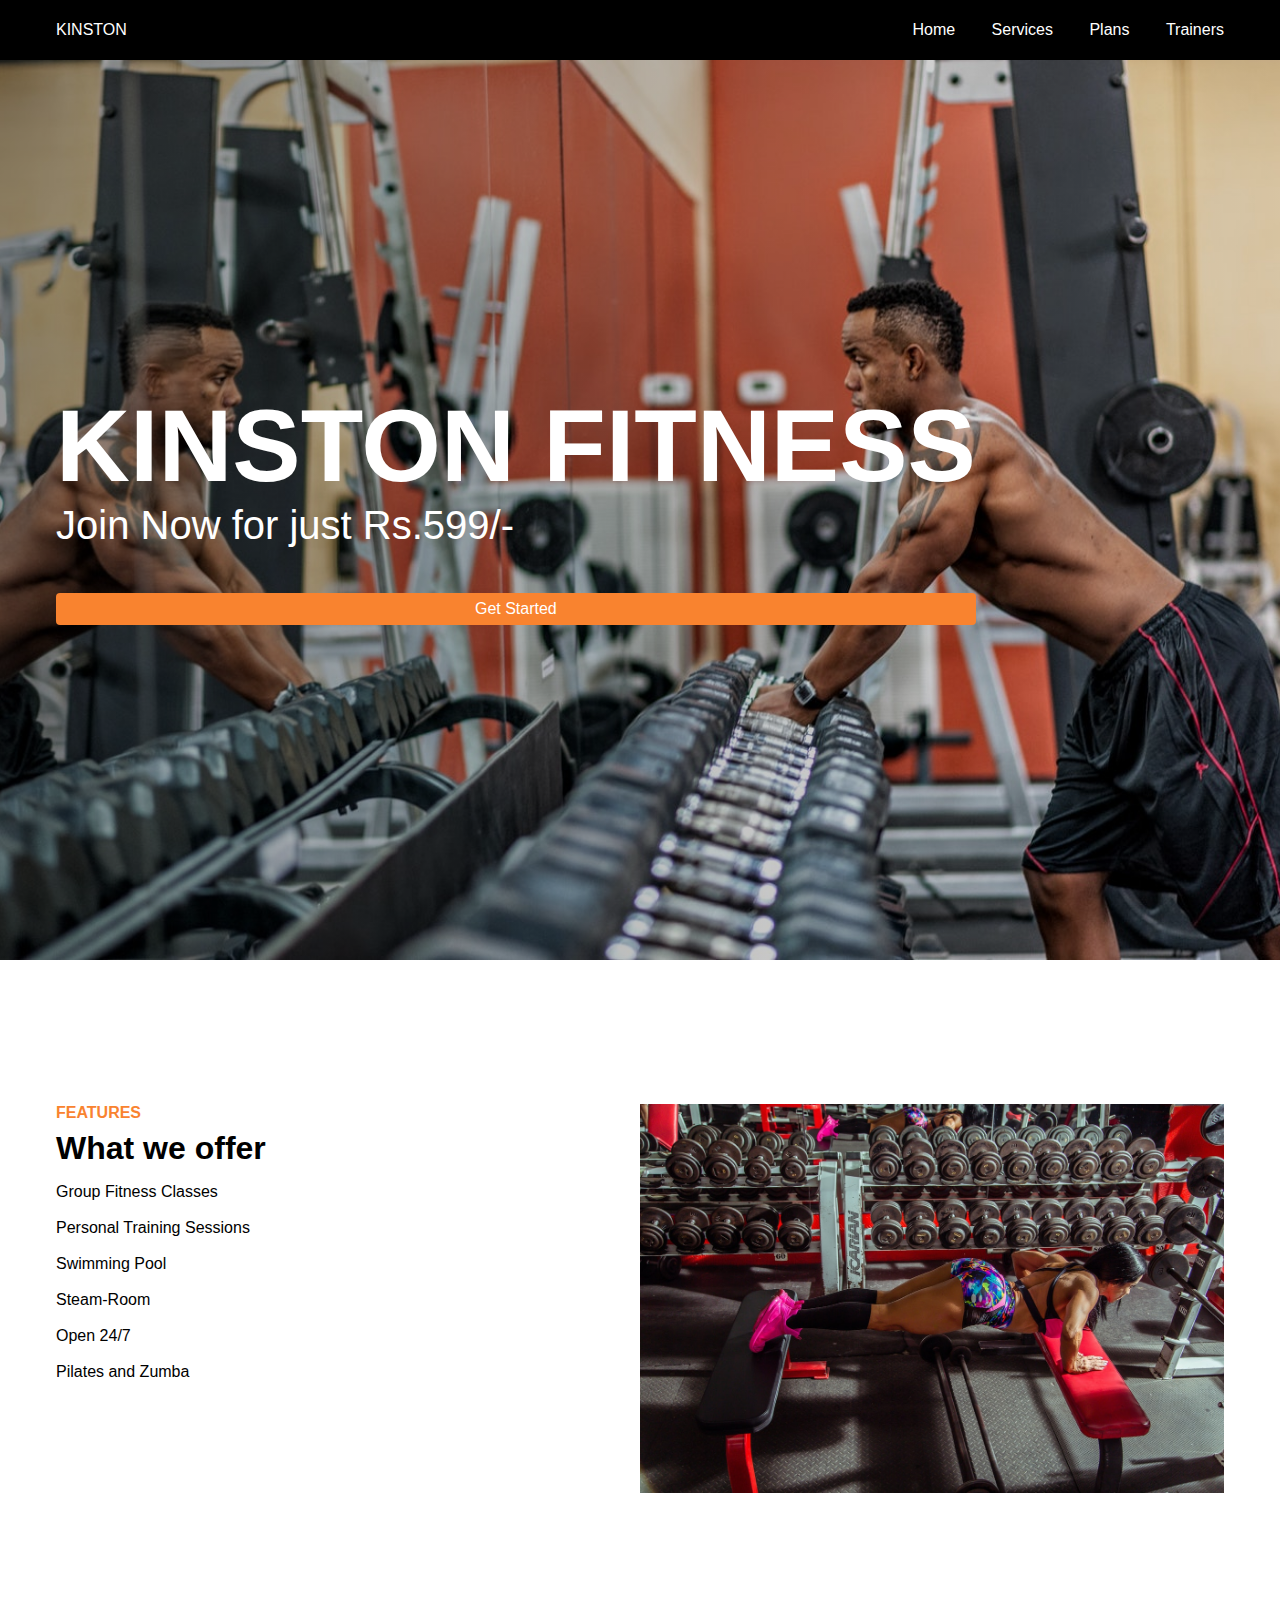
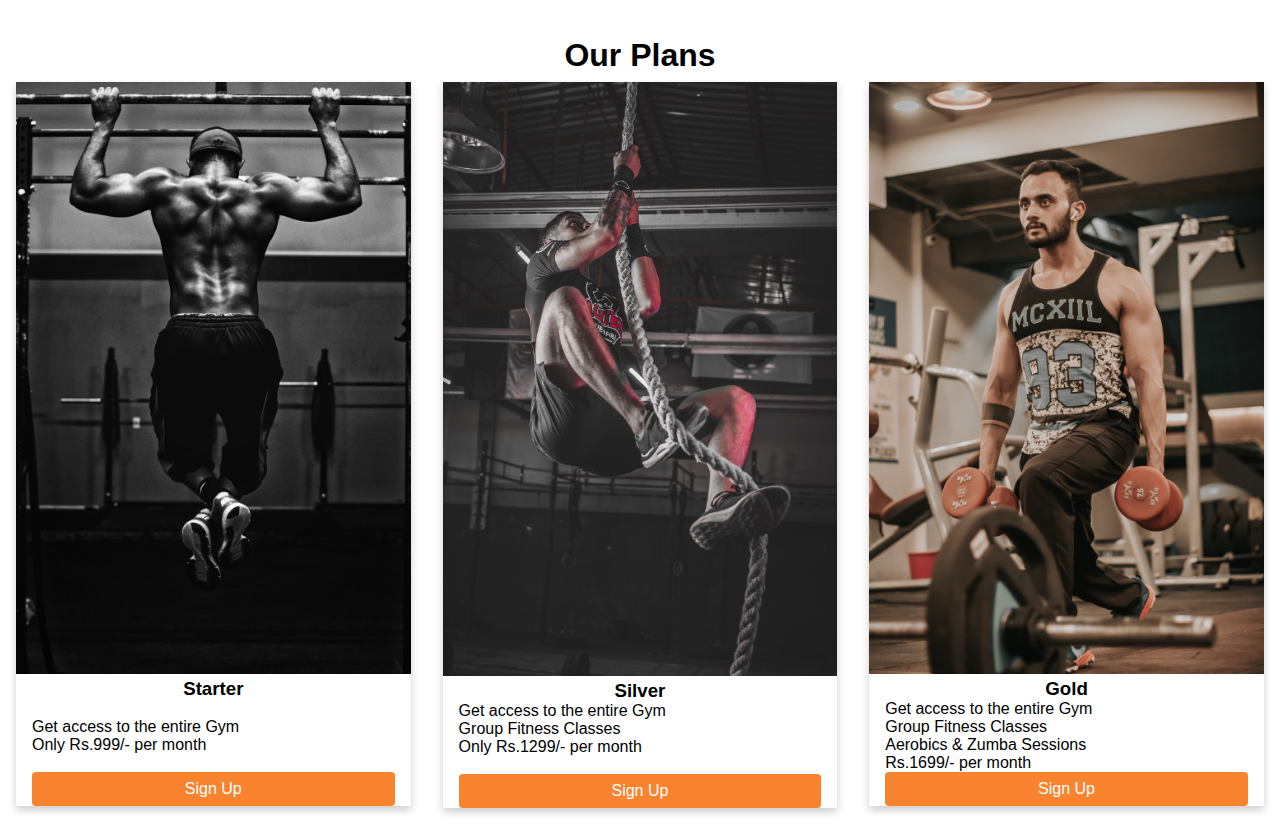
<file: index.html>
<!DOCTYPE html>
<html lang="en">
    <head>
        <meta charset="UTF-8">
        <meta http-equiv="X-UA-Compatible" content="IE=edge">
    <meta name="viewport" content="width=device-width, initial-scale=1.0">
    <title>Fitness Centre</title>
    <link rel="stylesheet" href="style.css">
    </head>
<body>
    <nav class="navbar">
        <a href="https://github.com/kinston18" class="navbar__link">KINSTON</a>
            <div class="navbar_toggle" id="mobile-menu">
        <span class="bar"></span>
        <span class="bar"></span>
        <span class="bar"></span>
            </div>
            <div class="navbar__menu">
                <a href="https://codewithharry.com/" class="navbar__link">Home</a>
                <a href="https://www.linkedin.com/in/prajjwal-goswami-b817571bb/" class="navbar__link">Services</a>
                <a href="https://leetcode.com/accounts/login/" class="navbar__link">Plans</a>
                <a href="https://www.instagram.com/taneja.gaurav/?hl=en" class="navbar__link">Trainers</a>
            </div>
    </nav>
    <div class="hero">
        <div class="hero__content">
            <h1>Kinston Fitness</h1>
            <p>Join Now for just Rs.599/-</p>
            <a href="https://goldsgym.in/" class="button style">Get Started</a>
        </div>
    </div>
    <div class="services">
        <div class="services__container">
            <div>
                <p class="topline">Features</p>
                <h1 class="services__heading">What we offer</h1>
                <div class="services__features">
                    <p class="services__features">Group Fitness Classes</p>
                    <br>
                    <p class="services__features">Personal Training Sessions</p>
                    <br>
                    <p class="services__features">Swimming Pool</p>
                    <br>
                    <p class="services__features">Steam-Room</p>
                    <br>
                    <p class="services__features">Open 24/7</p>
                    <br> 
                    <p class="services__features">Pilates and Zumba</p>
                </div>
            </div>
            <img src="./images/gym1.jpg" alt="gym" class="services__img">
        </div>
    </div>


    <h1 style="text-align:center">Our Plans</h1>
    <div class="row">
    <div class="column">
        <div class="card">
        <img src="/images/person1.jpg" alt="Jane" style="width:100%">
        <div class="container">
            <h3 style="text-align:center">Starter</h3>
                    <div class="membership__perks">
                        <br>
                    <p>Get access to the entire Gym</p>
                    <p>Only Rs.999/- per month</p>
                    <br>
                    </div>
                    <a href="https://www.cult.fit/fitness/cultpass-elite" class="button">Sign Up</a>
        </div>  
        </div>
        </div>
    </div>


    <div class="row">
        <div class="column">
        <div class="card">
            <img src="/images/person2.jpg" alt="Jane" style="width:100%">
            <div class="container">
            <h3 style="text-align:center">Silver</h3>
            <div class="membership__perks">
                <p>Get access to the entire Gym</p>
                <p>Group Fitness Classes</p>
                <p>Only Rs.1299/- per month</p>
                <br>
            </div>
            <a href="https://www.cult.fit/cult/cult-pass/membership/GYMFIT25" class="button">Sign Up</a>
        </div>
    </div>
        </div>
        </div>



        <div class="row">
        <div class="column">
            <div class="card">
            <img src="/images/person4.jpg" alt="Jane" style="width:100%">
            <div class="container">
                <h3 style="text-align:center">Gold</h3>
                <div class="membership__perks">
                    <p>Get access to the entire Gym</p>
                    <p>Group Fitness Classes</p>
                    <p>Aerobics & Zumba Sessions</p>
                    <p>Rs.1699/- per month</p>
                </div>
                <a href="https://dashboard.razorpay.com/signup?" class="button">Sign Up</a>
                </div>
            </div>
        </div>





    </body>
</html>
</file>
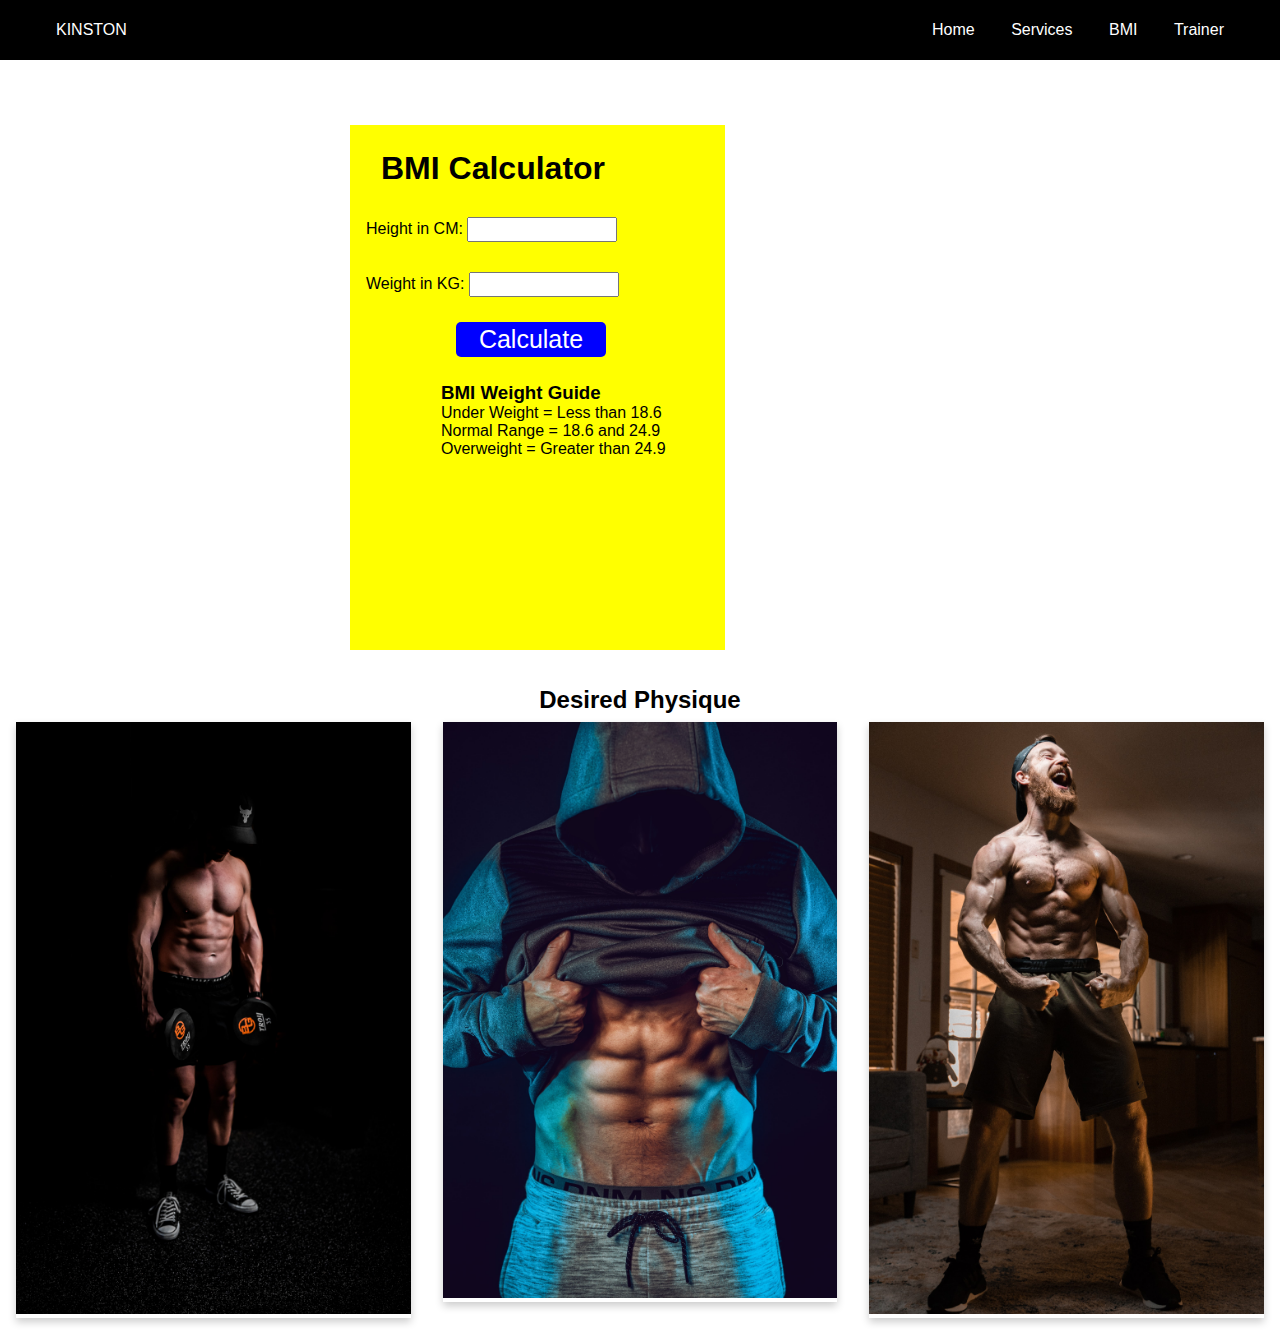
<file: bmi.html>
<!DOCTYPE html>
<html lang="en">
<head>
    <meta charset="UTF-8">
    <meta name="viewport" content="width=device-width, initial-scale=1.0">
    <meta http-equiv="X-UA-Compatible" content="ie=edge">
    <link rel="stylesheet" href="bmi.css">
    <link rel="stylesheet" href="style.css">
    <nav class="navbar">
        <a href="info.html" class="navbar__link">KINSTON</a>
        <span class="bar"></span>
        <span class="bar"></span>
        <span class="bar"></span>
            </div>
            <div class="navbar__menu">
                <a href="index.html" class="navbar__link">Home</a>
                <a href="services.html" class="navbar__link">Services</a>
                <a href="bmi.html" class="navbar__link">BMI</a>
                <a href="trainer.html" class="navbar__link">Trainer</a>
            </div>
    </nav>
    <title>BMI Calculator</title>
</head>
<body>
    <div class="container">
    <h1>BMI Calculator</h1>
    <form>
    <p><label>Height in CM: </label><input type="text" id="height"></p>
    <p><label>Weight in KG: </label><input type="text" id="weight"></p>
    <button>Calculate</button>
    <div id="results"></div>
    <div id="weight-guide">
    <h3>BMI Weight Guide</h3>
    <p>Under Weight = Less than 18.6</p>
    <p>Normal Range = 18.6 and 24.9</p>
    <p>Overweight = Greater than 24.9</p>
    </div>
    </form>
    </div>

<br>
<br>

<h2 style="text-align:center">Desired Physique</h2>
<div class="row">
  <div class="column">
    <div class="card">
      <img src="lean.jpg" alt="Jane" style="width:100%">
     
     
      </div>
    </div>
  </div>

 
<div class="row">
  <div class="column">
    <div class="card">
      <img src="shred.jpg" alt="Jane" style="width:100%">
     
      
      </div>
    </div>
  </div>

 
<div class="row">
  <div class="column">
    <div class="card">
      <img src="bulk.jpg" alt="Jane" style="width:100%">
      
        
      </div>
    </div>
  </div>
    
</body>

<script src="bmi.js"></script>
</html>
</file>
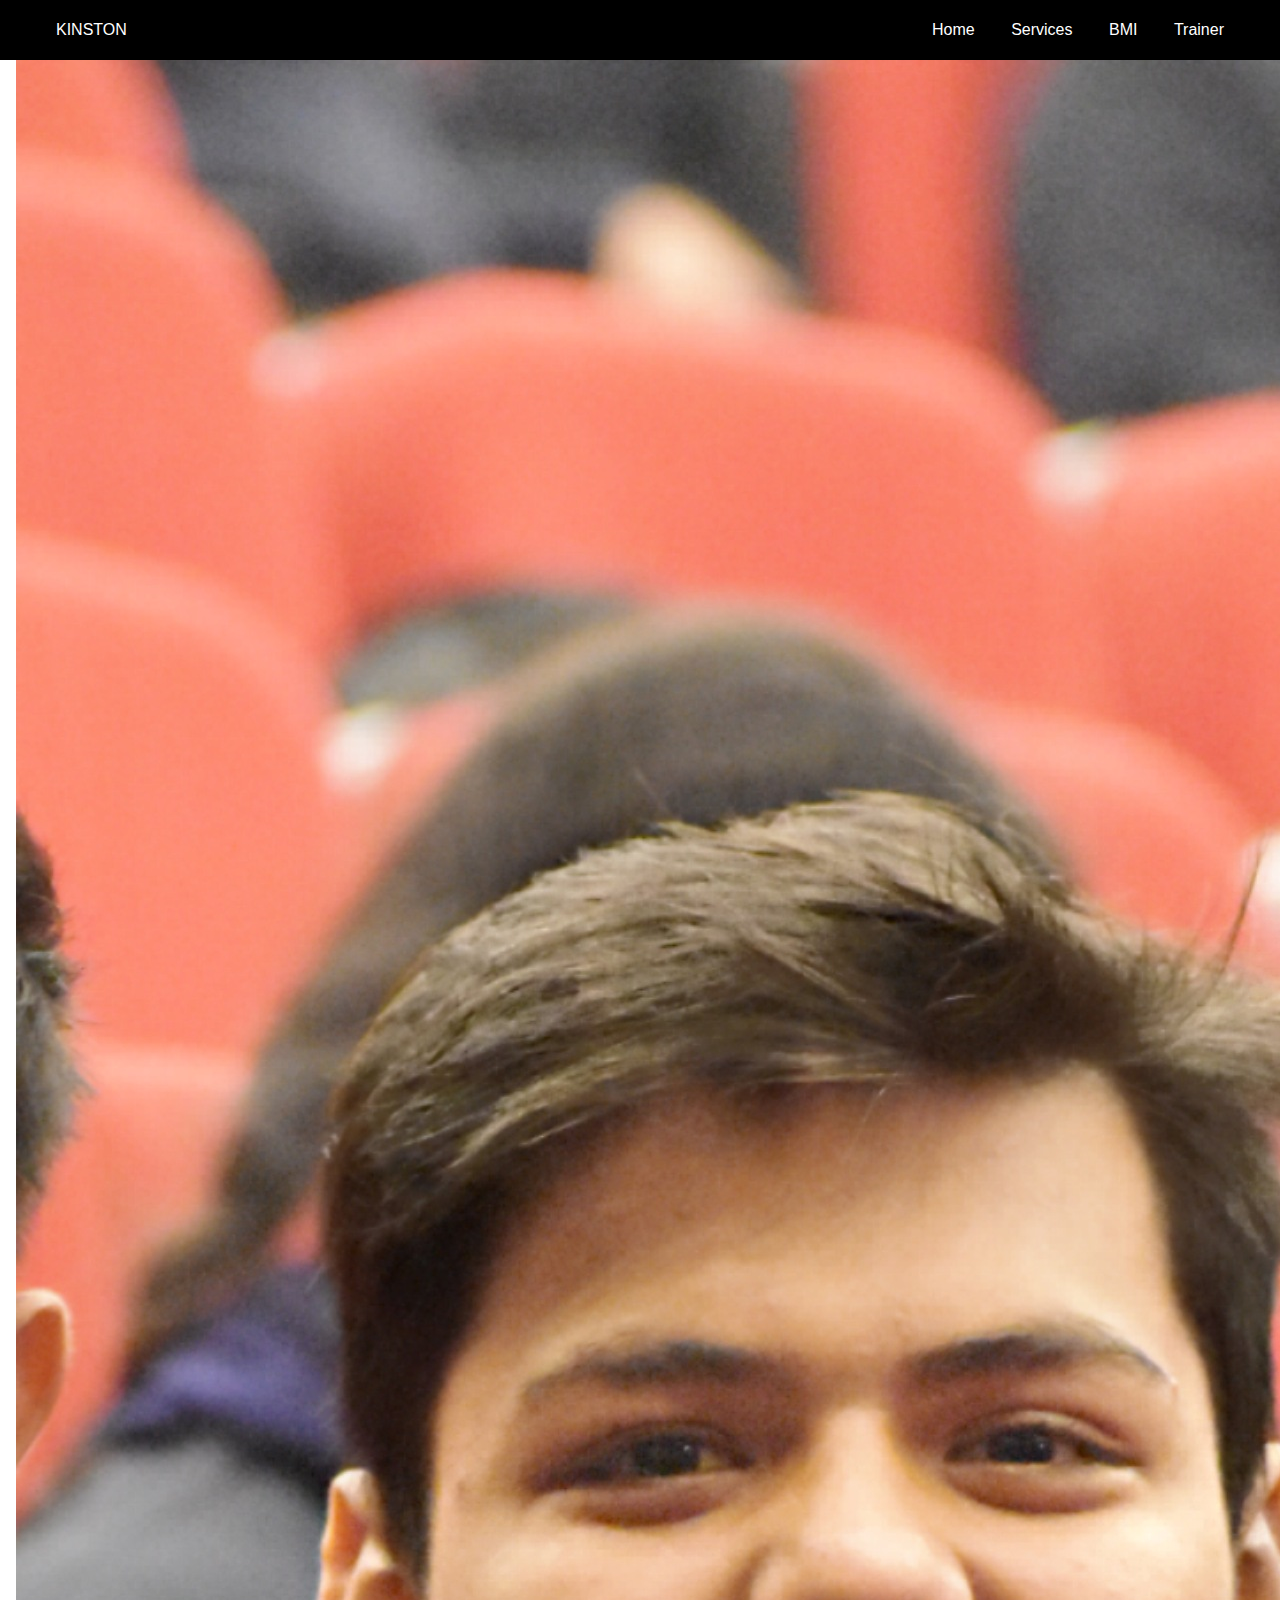
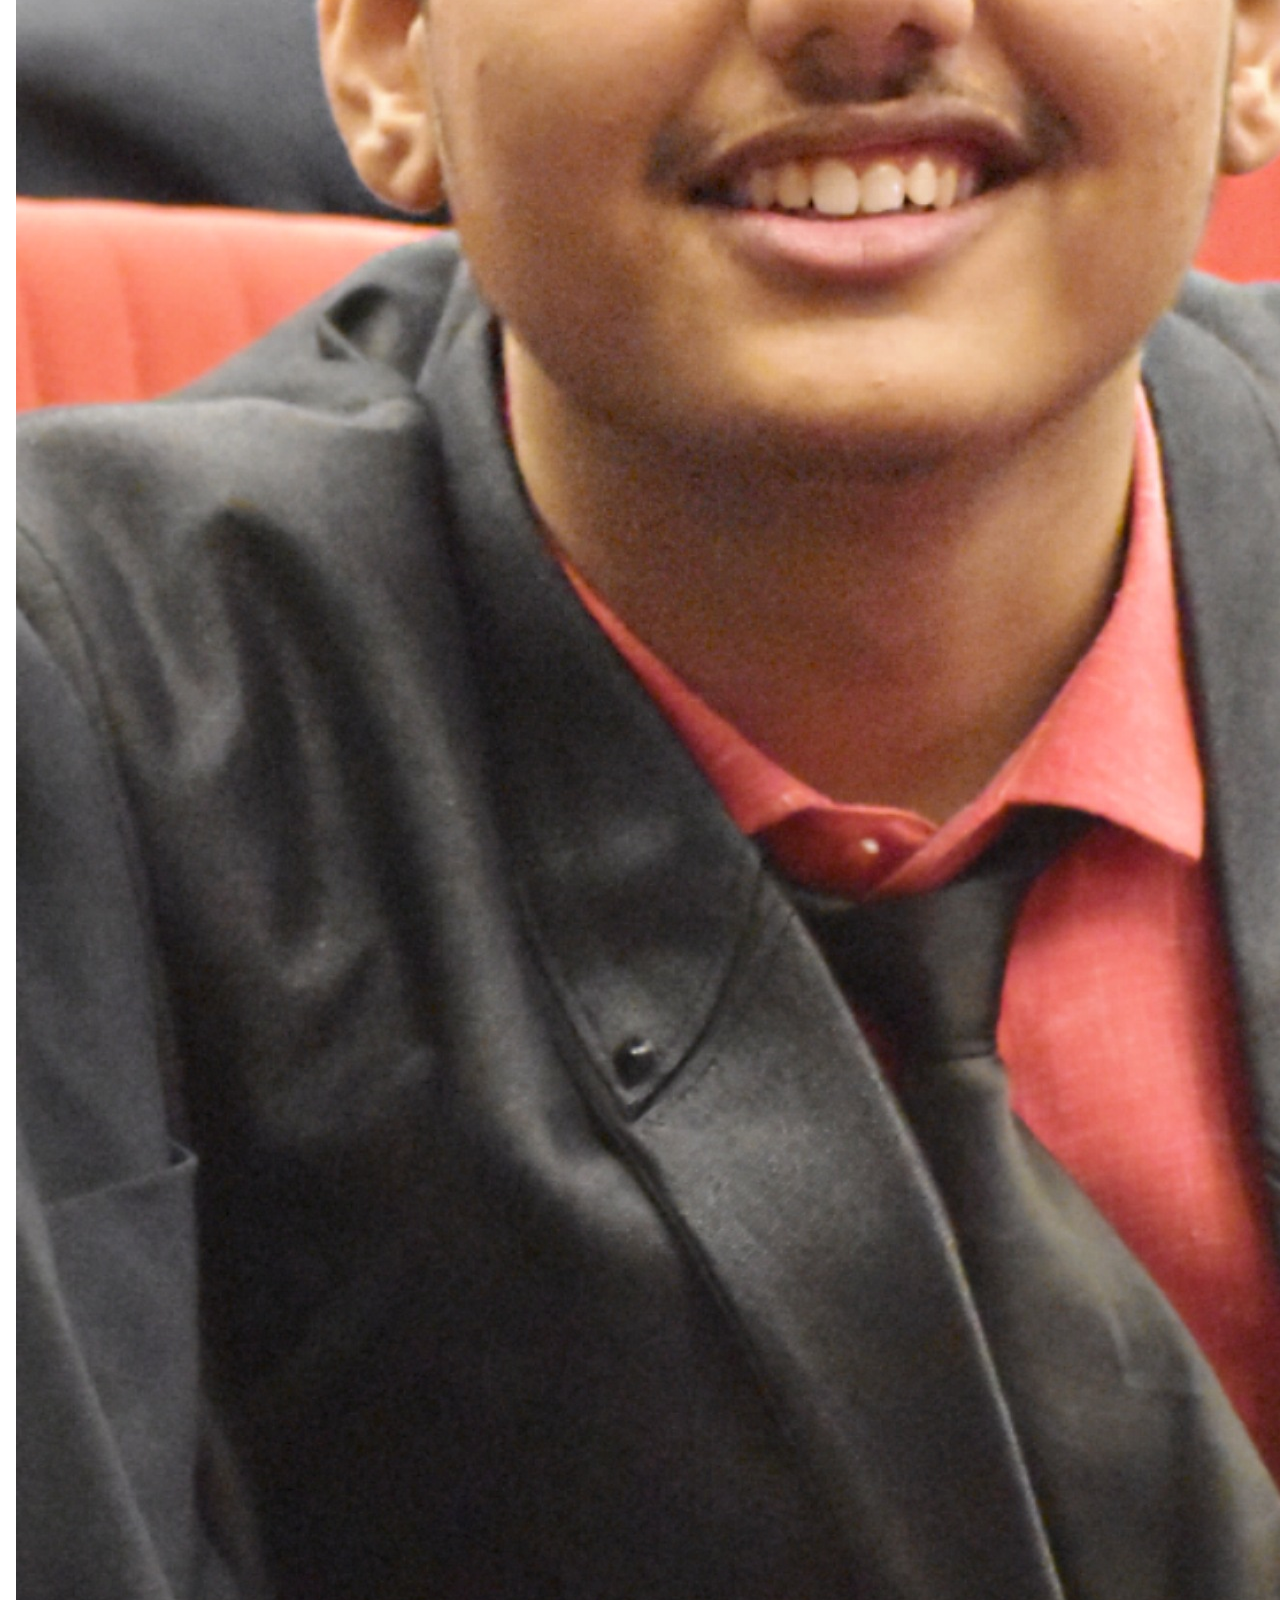
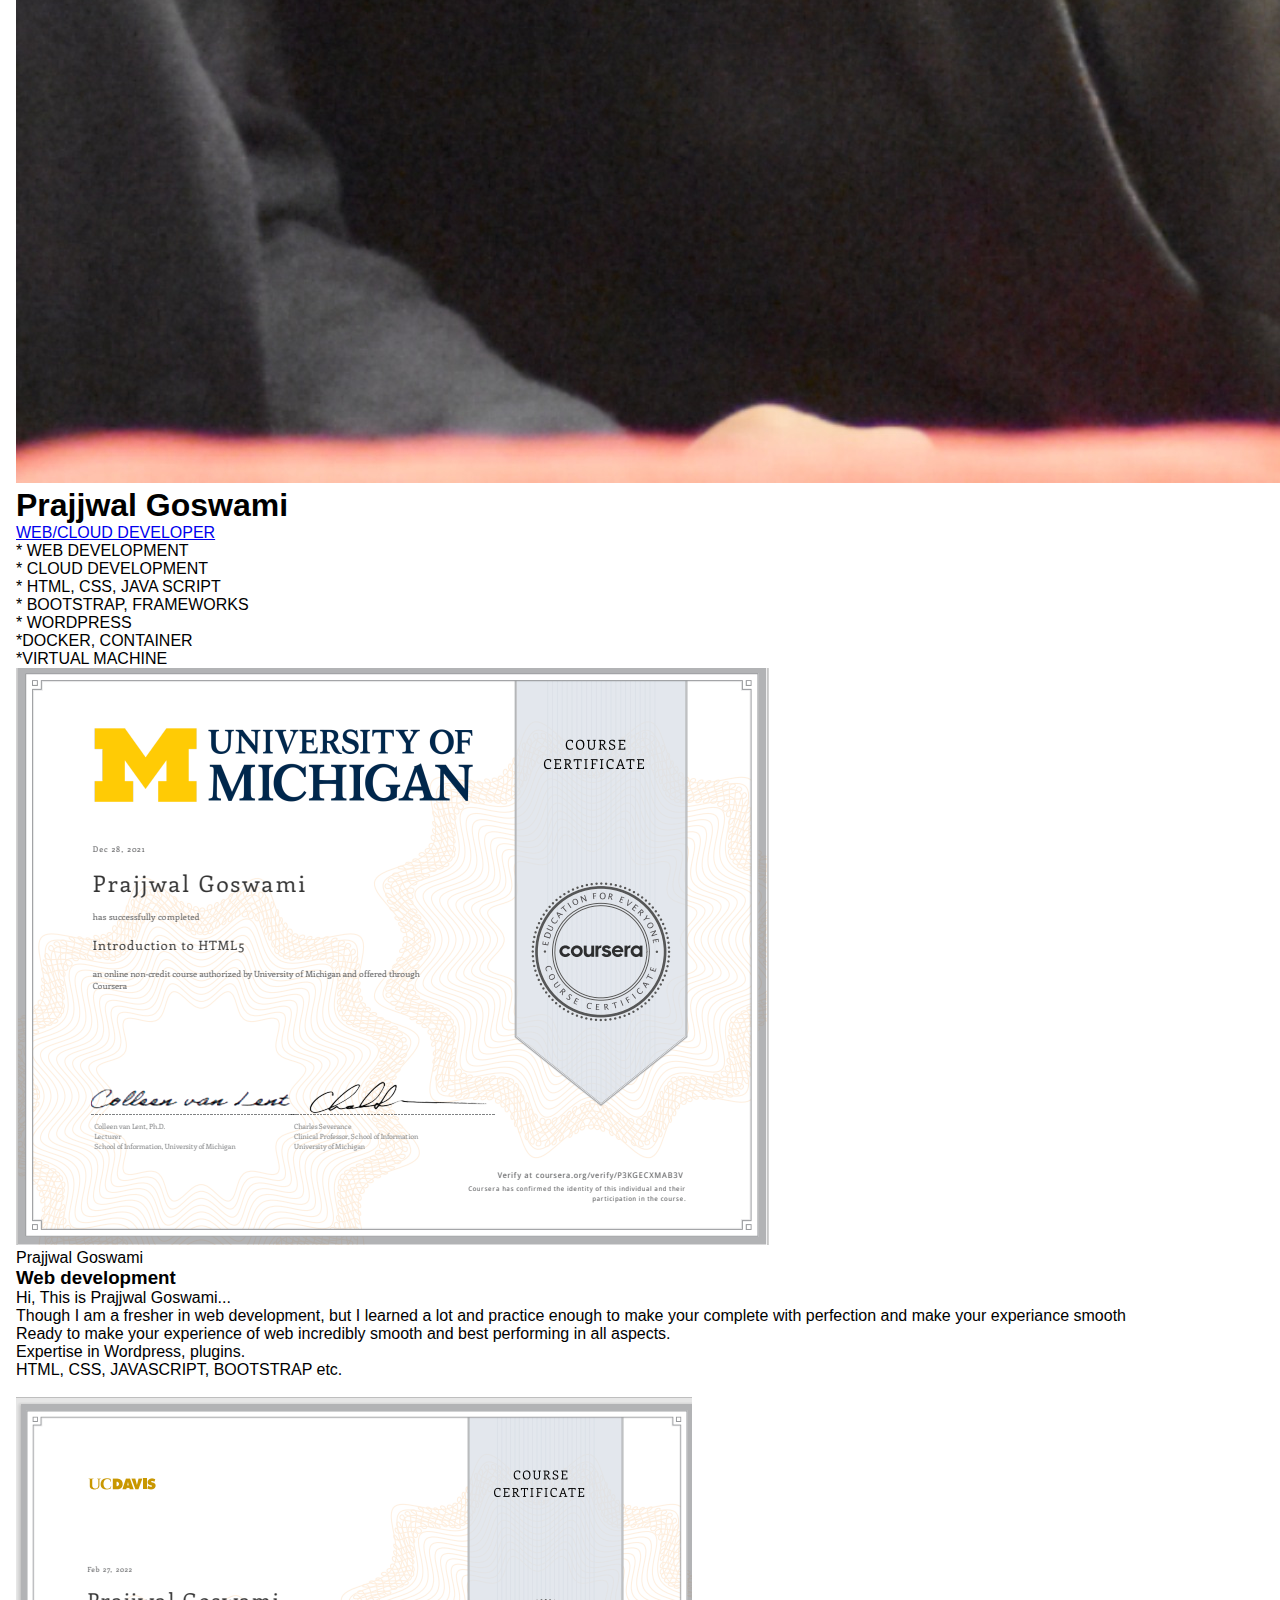
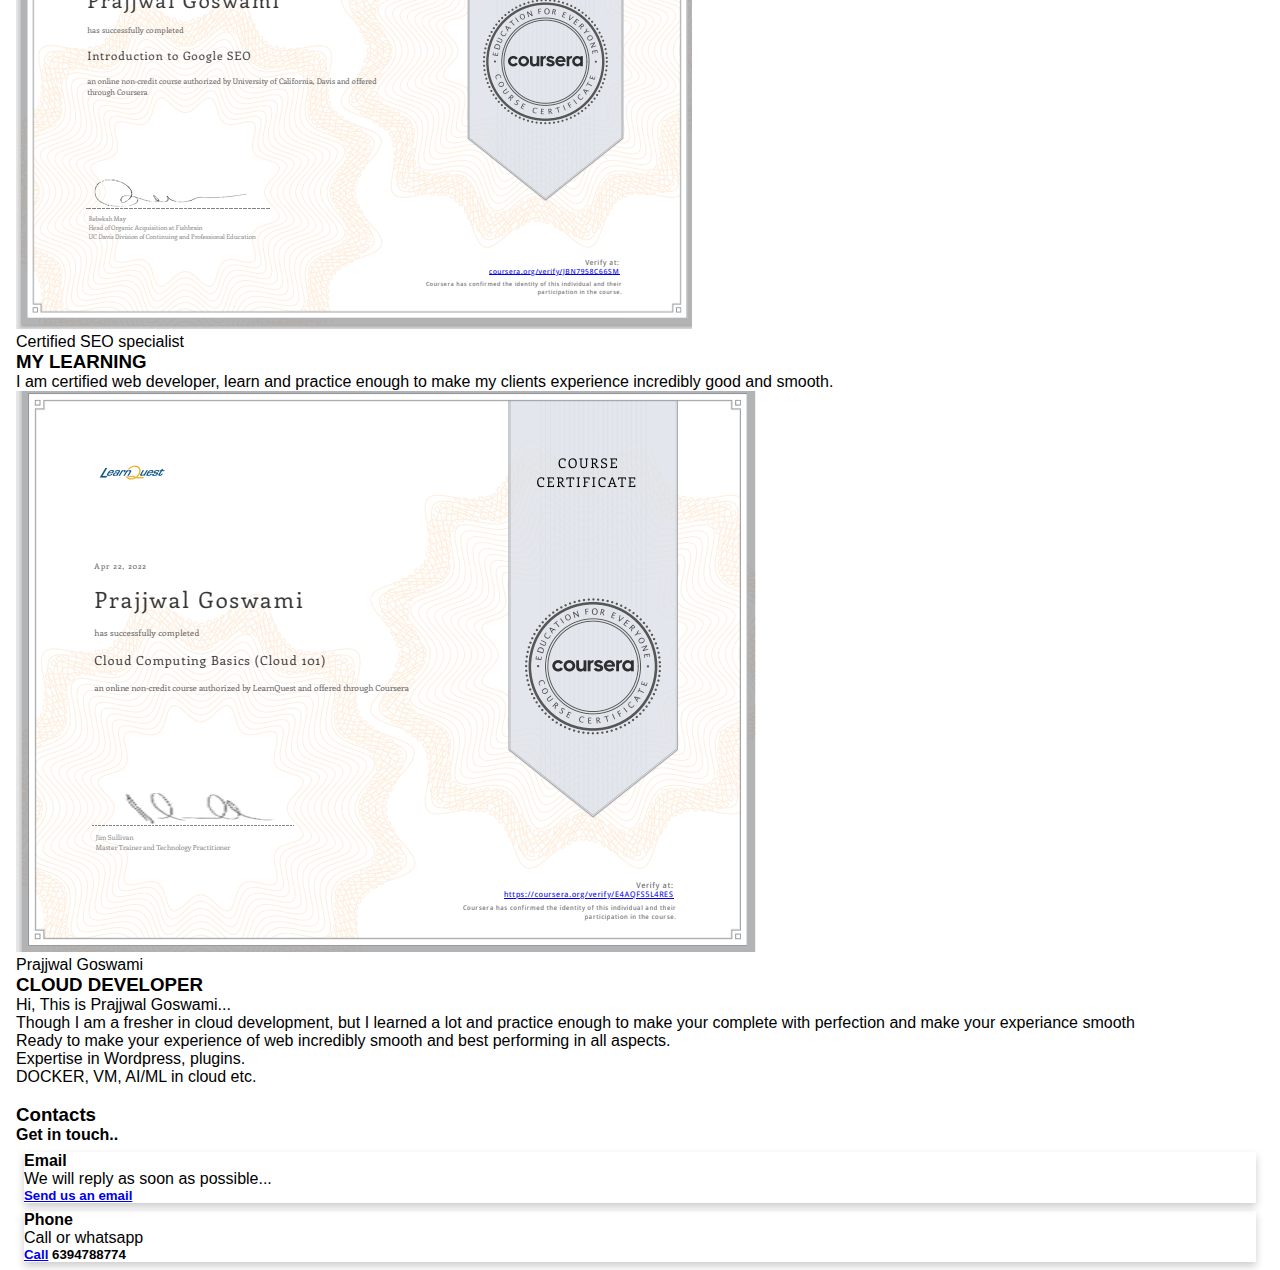
<file: info.html>
<!DOCTYPE html>
<html  >
<head>
  <meta charset="UTF-8">
  <meta http-equiv="X-UA-Compatible" content="IE=edge">
  <meta name="generator" content="Mobirise v5.1.4, mobirise.com"> 
  <meta name="viewport" content="width=device-width, initial-scale=1, minimum-scale=1">
  <link rel="shortcut icon" href="https://r.mobirisesite.com/135520/assets/images/logo5.png?v=1LV1SV" type="image/x-icon">
  <meta name="description" content="">
  <link href='https://fonts.googleapis.com/css?family=Lora' rel='stylesheet' type='text/css'>
  
  
  <nav class="navbar">
    <a href="info.html" class="navbar__link">KINSTON</a>
    <span class="bar"></span>
    <span class="bar"></span>
    <span class="bar"></span>
        </div>
        <div class="navbar__menu">
            <a href="index.html" class="navbar__link">Home</a>
            <a href="services.html" class="navbar__link">Services</a>
            <a href="bmi.html" class="navbar__link">BMI</a>
            <a href="trainer.html" class="navbar__link">Trainer</a>
        </div>
</nav>

  <title>Prajjwal's</title>
  <link rel="stylesheet" href="style.css">
  <link rel="stylesheet" href="https://r.mobirisesite.com/135520/assets/web/assets/mobirise-icons2/mobirise2.css">
  <link rel="stylesheet" href="https://r.mobirisesite.com/135520/assets/bootstrap/css/bootstrap-grid.min.css">
  <link rel="stylesheet" href="https://r.mobirisesite.com/135520/assets/theme/css/style.css">
  <link rel="preload" as="style" href="https://r.mobirisesite.com/135520/assets/mobirise/css/mbr-additional.css?v=1LV1SV"><link rel="stylesheet" href="https://r.mobirisesite.com/135520/assets/mobirise/css/mbr-additional.css?v=1LV1SV" type="text/css"> 
  
  
  
  


</head>

    <div class="container">
        <div class="row justify-content-center align-items-center">
            <div class="col-12 col-md-5 image-wrapper">
                <img src="portfolio.jpg" alt="Mobirise">
            </div>
            <div class="col-12 col-md">
                <div class="text-wrapper">
                    <h1 class="mbr-section-title mbr-fonts-style mb-3 display-1"><strong>Prajjwal Goswami</strong></h1>
                    <div class="mbr-section-btn mt-3"><a class="btn btn-black-outline display-4" href="https://mobiri.se">WEB/CLOUD DEVELOPER</a></div>
                    <p class="mbr-text mbr-fonts-style display-5">* WEB DEVELOPMENT<br>* CLOUD DEVELOPMENT<br>* HTML, CSS, JAVA SCRIPT<br>* BOOTSTRAP, FRAMEWORKS<br>* WORDPRESS<br>*DOCKER, CONTAINER<br>*VIRTUAL MACHINE</p>
                </div>
            </div>
        </div>
    </div>
</section>

<section class="image1 cid-sAT7BDVlkg" id="image1-q">
    

    

    <div class="container">
        <div class="row align-items-center">
            <div class="col-12 col-lg-6">
                <div class="image-wrapper">
                    <img src="Screenshot (24).png" alt="Mobirise">
                    <p class="mbr-description mbr-fonts-style pt-2 align-center display-4">Prajjwal Goswami</p>
                </div>
            </div>
            <div class="col-12 col-lg">
                <div class="text-wrapper">
                    <h3 class="mbr-section-title mbr-fonts-style mb-3 display-2"><strong>Web development</strong></h3>
                    <p class="mbr-text mbr-fonts-style display-7">Hi, This is Prajjwal Goswami...<br>Though I am a fresher in web development, but I learned a lot and practice enough to make your complete with perfection and make your experiance smooth<br>Ready to make your experience of web&nbsp;incredibly smooth and best performing in all aspects.<br>Expertise in Wordpress, plugins.<br>HTML, CSS, JAVASCRIPT, BOOTSTRAP etc.<br><br></p>
                </div>
            </div>
        </div>
    </div>
</section>

<section class="image2 cid-sATOn8S30U" id="image2-s">
    

    

    <div class="container">
        <div class="row align-items-center">
            <div class="col-12 col-lg-6">
                <div class="image-wrapper">
                    <img src="Screenshot (23).png" alt="Mobirise">
                    <p class="mbr-description mbr-fonts-style mt-2 align-center display-4">Certified SEO specialist</p>
                </div>
            </div>
            <div class="col-12 col-lg">
                <div class="text-wrapper">
                    <h3 class="mbr-section-title mbr-fonts-style mb-3 display-5"><strong>MY LEARNING</strong></h3>
                    <p class="mbr-text mbr-fonts-style display-7">I am certified web developer, learn and practice enough to make my clients experience incredibly good and smooth.</p>
                </div>
            </div>
        </div>
    </div>
</section>

<section class="contacts1 cid-sATPBAuphp" id="contacts1-t">

    <section class="image1 cid-sAT7BDVlkg" id="image1-q">
    

    

        <div class="container">
            <div class="row align-items-center">
                <div class="col-12 col-lg-6">
                    <div class="image-wrapper">
                        <img src="Screenshot (25).png" alt="Mobirise">
                        <p class="mbr-description mbr-fonts-style pt-2 align-center display-4">Prajjwal Goswami</p>
                    </div>
                </div>
                <div class="col-12 col-lg">
                    <div class="text-wrapper">
                        <h3 class="mbr-section-title mbr-fonts-style mb-3 display-2"><strong>CLOUD DEVELOPER</strong></h3>
                        <p class="mbr-text mbr-fonts-style display-7">Hi, This is Prajjwal Goswami...<br>Though I am a fresher in cloud development, but I learned a lot and practice enough to make your complete with perfection and make your experiance smooth<br>Ready to make your experience of web&nbsp;incredibly smooth and best performing in all aspects.<br>Expertise in Wordpress, plugins.<br>DOCKER, VM, AI/ML in cloud etc.<br><br></p>
                    </div>
                </div>
            </div>
        </div>
    </section>

    

    
    <div class="container">
        <div class="mbr-section-head">
            <h3 class="mbr-section-title mbr-fonts-style align-center mb-0 display-2">
                <strong>Contacts</strong>
            </h3>
            <h4 class="mbr-section-subtitle mbr-fonts-style align-center mb-0 mt-2 display-5">Get in touch..</h4>
        </div>
        <div class="row justify-content-center mt-4">
            <div class="card col-12 col-lg-6">
                <div class="card-wrapper">
                    <div class="card-box align-center">
                        <div class="image-wrapper">
                            <span class="mbr-iconfont mobi-mbri-letter mobi-mbri"></span>
                        </div>
                        <h4 class="card-title mbr-fonts-style mb-2 display-2">
                            <strong>Email</strong>
                        </h4>
                        <p class="mbr-text mbr-fonts-style mb-2 display-4">
                            We will reply as soon as possible...</p>
                        <h5 class="link mbr-fonts-style display-7"><a href="mailto:mr.prajjwalji@gmail.com" class="text-primary">Send us an email</a>
                        </h5>
                    </div>
                </div>
            </div>
            <div class="card col-12 col-lg-6">
                <div class="card-wrapper">
                    <div class="card-box align-center">
                        <div class="image-wrapper">
                            <span class="mbr-iconfont mobi-mbri-mobile-2 mobi-mbri"></span>
                        </div>
                        <h4 class="card-title mbr-fonts-style align-center mb-2 display-2">
                            <strong>Phone</strong>
                        </h4>
                        <p class="mbr-text mbr-fonts-style mb-2 display-4">Call or whatsapp</p>
                        <h5 class="link mbr-black mbr-fonts-style display-7">
                            <a href="tel:+916394788774" class="text-primary">Call</a>&nbsp;6394788774</h5>
                    </div>
                </div>
            </div>
        </div>
    </div>
</section>




</body>
</html>
</file>
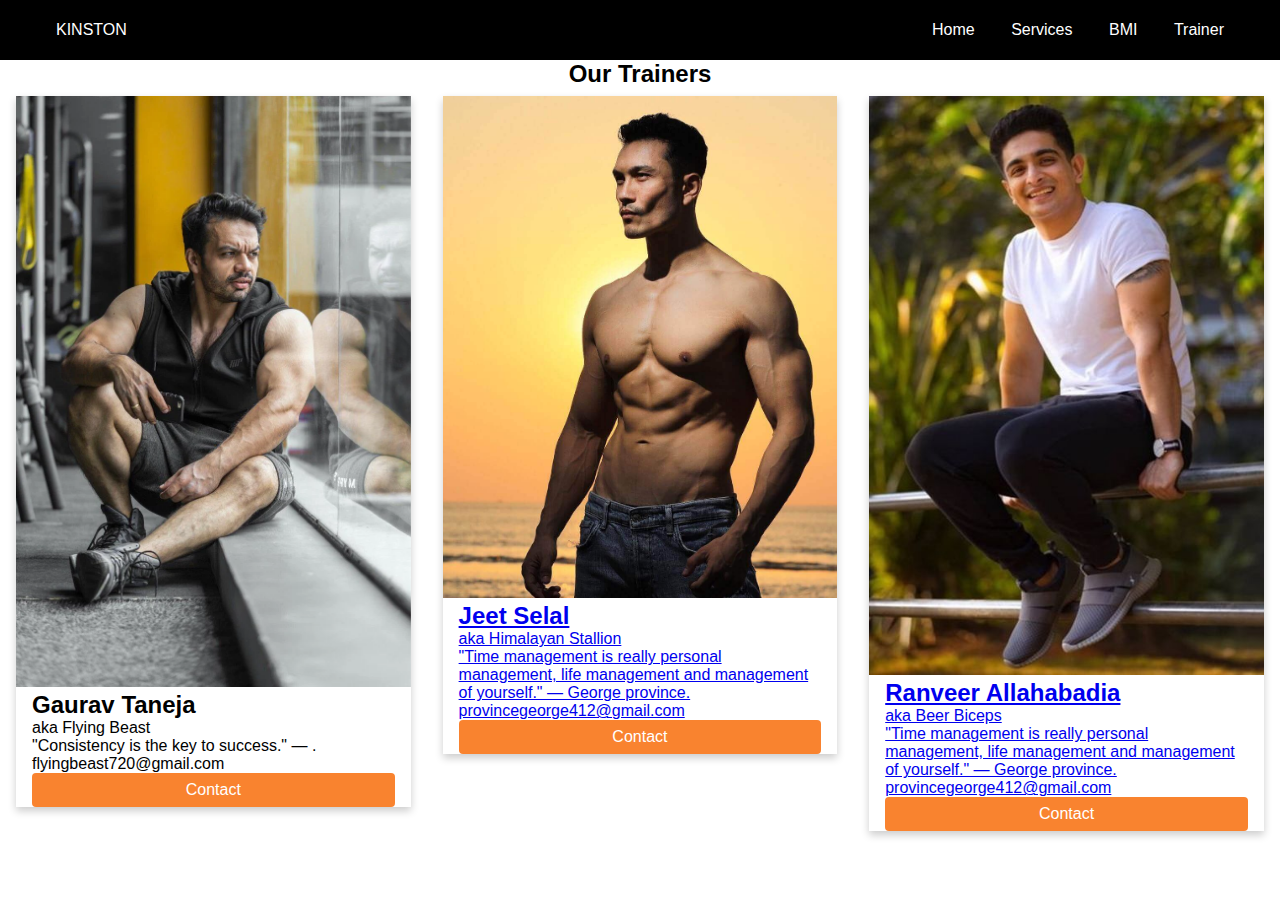
<file: trainer.html>
<!DOCTYPE html>
<html lang="en">
<head>
    <meta charset="UTF-8">
    <meta http-equiv="X-UA-Compatible" content="IE=edge">
    <meta name="viewport" content="width=device-width, initial-scale=1.0">

    <link rel="stylesheet" href="style.css">
    <nav class="navbar">
        <a href="info.html" class="navbar__link">KINSTON</a>
        <span class="bar"></span>
        <span class="bar"></span>
        <span class="bar"></span>
            </div>
            <div class="navbar__menu">
                <a href="index.html" class="navbar__link">Home</a>
                <a href="services.html" class="navbar__link">Services</a>
                <a href="bmi.html" class="navbar__link">BMI</a>
                <a href="trainer.html" class="navbar__link">Trainer</a>
            </div>
    </nav>
    <title>Our Trainers</title>
</head>
<body>
    

    <h2 style="text-align:center">Our Trainers</h2>
<div class="row">
  <div class="column">
    <div class="card">
      <img src="gaurav2.webp" alt="Jane" style="width:100%">
      <div class="container">
        <h2>Gaurav Taneja</h2>
        <p class="title">aka Flying Beast</p>
        <p>"Consistency is the key to success." — .</p>
        <p>flyingbeast720@gmail.com</p>
        <p><a href="https://www.instagram.com/taneja.gaurav/?hl=en" ><button class="button">Contact</button></p>
      </div>
    </div>
  </div>

  
<div class="row">
  <div class="column">
    <div class="card">
      <img src="jeet2.jpg" alt="Jane" style="width:100%">
      <div class="container">
        <h2>Jeet Selal</h2>
        <p class="title">aka Himalayan Stallion</p>
        <p>"Time management is really personal management, life management and management of yourself." — George province.</p>
        <p>provincegeorge412@gmail.com</p>
        <p><a href="https://www.instagram.com/jeet_selal/?hl=en" ><button class="button">Contact</button></p>
      </div>
    </div>
  </div>

 
<div class="row">
  <div class="column">
    <div class="card">
      <img src="beer2.jpg" alt="Jane" style="width:100%">
      <div class="container">
        <h2>Ranveer Allahabadia</h2>
        <p class="title">aka Beer Biceps </p>
        <p>"Time management is really personal management, life management and management of yourself." — George province.</p>
        <p>provincegeorge412@gmail.com</p>
        <p><a href="https://www.instagram.com/beerbiceps/?hl=en" ><button class="button">Contact</button></p>
      </div>
    </div>
  </div>
</body>
</html>
</file>
<file: style.css>
:root{
    --red: #f9832f;
    --black: #000;
    --white: #fff;
    }
*{
    box-sizing:border-box;
    margin: 0;
    padding: 0;
    font-family: 'Poppins',sans-serif;
}

.navbar{
    background: var(--black);
    height: 60px;
    padding: 0.5rem calc((100vw - 1200px) / 2);
    display: flex;
    justify-content: space-between;
    align-items: center;
    position: relative;
}

.navbar_logo{
    color:var(--white);
    text-decoration: none;
    padding-left: 1rem;
    font-size: 1.5rem;

}

.navbar__link{
    color:var(--white);
    text-decoration: none;
    padding: 0rem 1rem;
}

.navbar__link:hover{
    color:var(--red);
}


.hero{
    background: linear-gradient(to right, rgba(0,0,0,0.4),rgba(0,0,0,0.1)),url('gym2.jpg');
    height: 100vh;
    background-position: center;
    background-size: cover;
    padding: 0.5rem calc((100vw - 1200px) / 2);
    display: flex;
    justify-content: flex-start;
    align-items: center;
}


.hero__content{
    color: var(--white);
    padding: 3rem 1rem;
    line-height: 1;
}

.hero__content h1{
    font-size: clamp(3rem, 8vw, 7rem);
    text-transform: uppercase;
    margin-bottom: 0.5rem;
}

.hero__content p{
    font-size: clamp(1rem, 4vw, 2.5rem);
    margin-bottom: 3rem;
}

.button{
    padding: 1rem 3rem;
    border: none;
    background: var(--red);
    color: var(--white);
    font-size: 1rem;
    cursor: pointer;
    outline: none;
    transition: 0.3s ease;
    text-decoration: none;
    border-radius: 4px;
    display: inline-block;
    padding: 8px;
    color: white;
    text-align: center;
    width: 100%;
}

.button:hover{
    background: var(--black);
}

.services {
    padding: 8rem calc((100vw - 1200px)/2);
}

.services__container{
    display: grid;
    grid-template-columns: 1fr 1fr;
    padding: 1rem;
}

.services__img{
    width:100%;
    height: 100%;
}

.topline{
    color: var(--red);
    text-transform: uppercase;
    font-weight: bold;
    margin-bottom: 0.5rem;
    }

.services__heading{

    margin-bottom: 1rem;
    font-size: (2rem, 6vw, 3rem);
}    
.services__features{
    list-style: none;

}

.services__feature{
    margin-bottom: 1.5rem;
    font-size: clamp(1rem, 5vw, 1.2rem);
}

.fa-check-circle{
    margin-right: 0.5rem;
    color: var(--red);
}

.card{
    box-shadow: 0 4px 8px 0 rgba(0,0,0,0.2);
    margin: 8px;

}

.column{
    float: left;
    width: 33.33%;
    margin-bottom: 16px;
    padding: 0 8px;
}

.container{
    padding: 0 16px;
}
</file>
<file: bmi.css>
.container {
    width: 375px;
    height: 525px;
    margin-left: 350px;
    margin-top: 65px;
    background-color: yellow;
    padding-left: 30px;
}
#height, #weight {
    width: 150px;
    height: 25px;
    margin-top: 30px;
}

#weight-guide{
    margin-left: 75px;
    margin-top: 25px;
}

#results{
    font-size: 35px;
    margin-left: 90px;
    margin-top: 20px;
    color: blue;
}

button{
    width: 150px;
    height: 35px;
    margin-left: 90px;
    margin-top: 25px;
    border-radius: 5px;
    border-style: none;
    background-color: blue;
    color: #fff;
    font-size: 25px;
}

h1{
    padding-left: 15px;
    padding-top: 25px;
}
</file>
